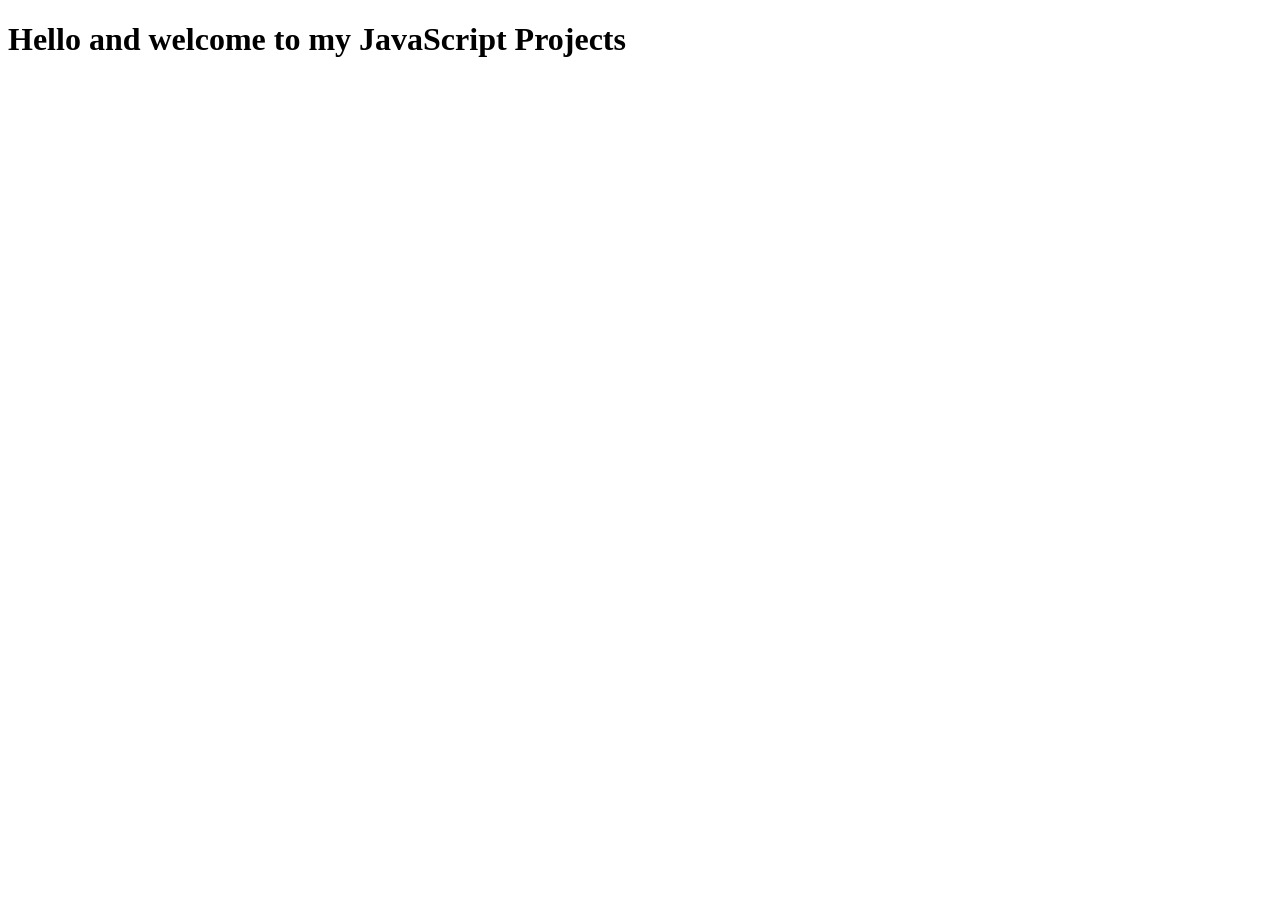
<file: index.html>
<!DOCTYPE html>
<html lang="en">
<head>
    <meta charset="UTF-8">
    <meta name="viewport" content="width=device-width, initial-scale=1.0">
    <title>My JavaScript Projects</title>
</head>
<body>
    <h1>Hello and welcome to my JavaScript Projects</h1>
</body>
</html>
</file>
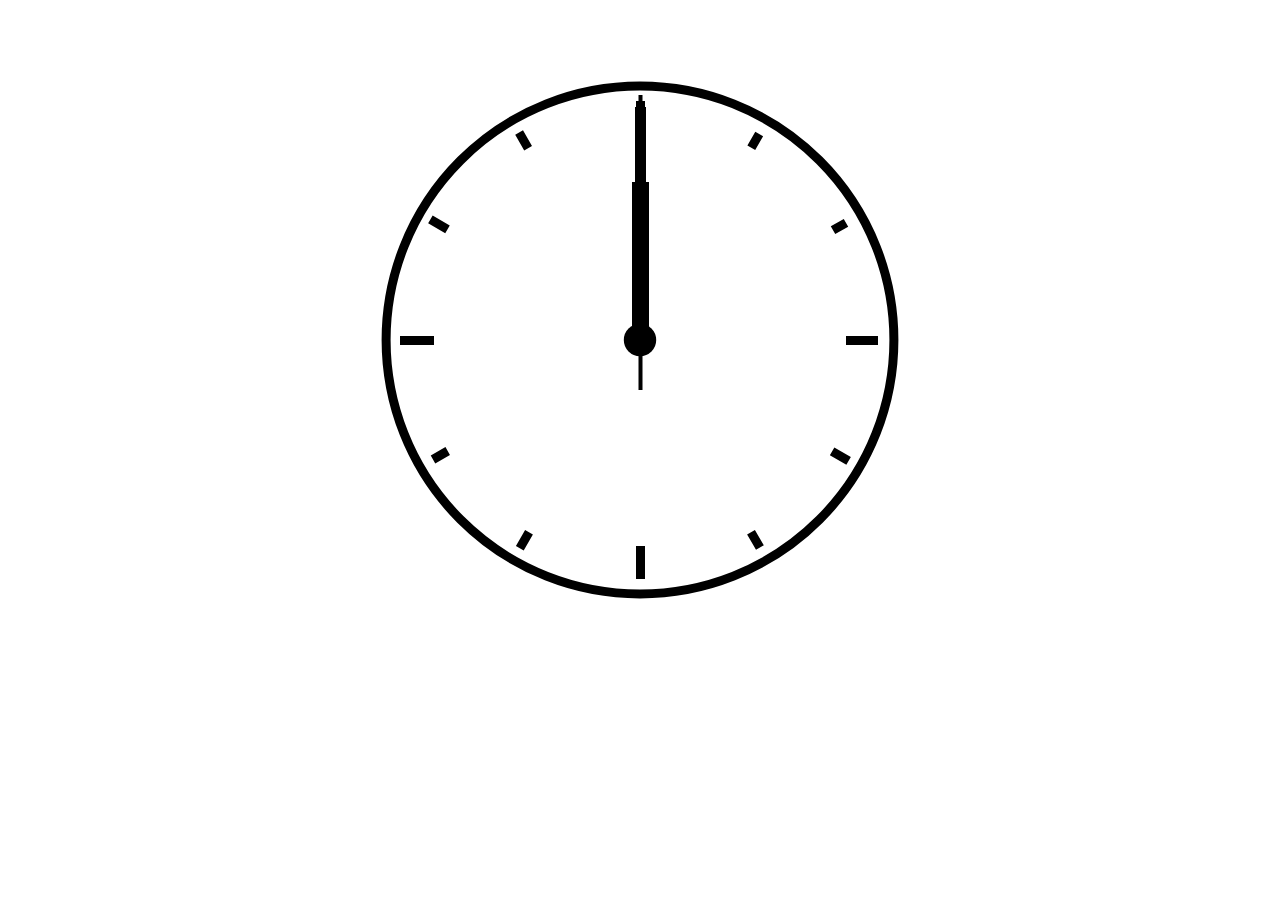
<file: analog-clock/index.html>
<!DOCTYPE html>
<html lang="en-US">

<head>
    <meta charset="UTF-8">
    <meta name="viewport" content="width=device-width, initial-scale=1">
    <title>A Digital Analog Clock</title>
    <link rel="stylesheet" href="style.css" type="text/css" media="all">
    <script src="script.js" defer></script>
</head>

<body>
<main class="main">
    <div class="clockbox">
        <svg id="clock" xmlns="http://www.w3.org/2000/svg" width="600" height="600" viewBox="0 0 600 600">
            <g id="face">
                <circle class="circle" cx="300" cy="300" r="253.9"/>
                <path class="hour-marks" d="M300.5 94V61M506 300.5h32M300.5 506v33M94 300.5H60M411.3 107.8l7.9-13.8M493 190.2l13-7.4M492.1 411.4l16.5 9.5M411 492.3l8.9 15.3M189 492.3l-9.2 15.9M107.7 411L93 419.5M107.5 189.3l-17.1-9.9M188.1 108.2l-9-15.6"/>
                <circle class="mid-circle" cx="300" cy="300" r="16.2"/>
            </g>
            <g id="hour">
                <path class="hour-arm" d="M300.5 298V142"/>
                <circle class="sizing-box" cx="300" cy="300" r="253.9"/>
            </g>
            <g id="minute">
                <path class="minute-arm" d="M300.5 298V67"/>
                <circle class="sizing-box" cx="300" cy="300" r="253.9"/>
            </g>
            <g id="second">
                <path class="second-arm" d="M300.5 350V55"/>
                <circle class="sizing-box" cx="300" cy="300" r="253.9"/>
            </g>
        </svg>
    </div><!-- .clockbox -->
</main>

</body>

</html>
</file>
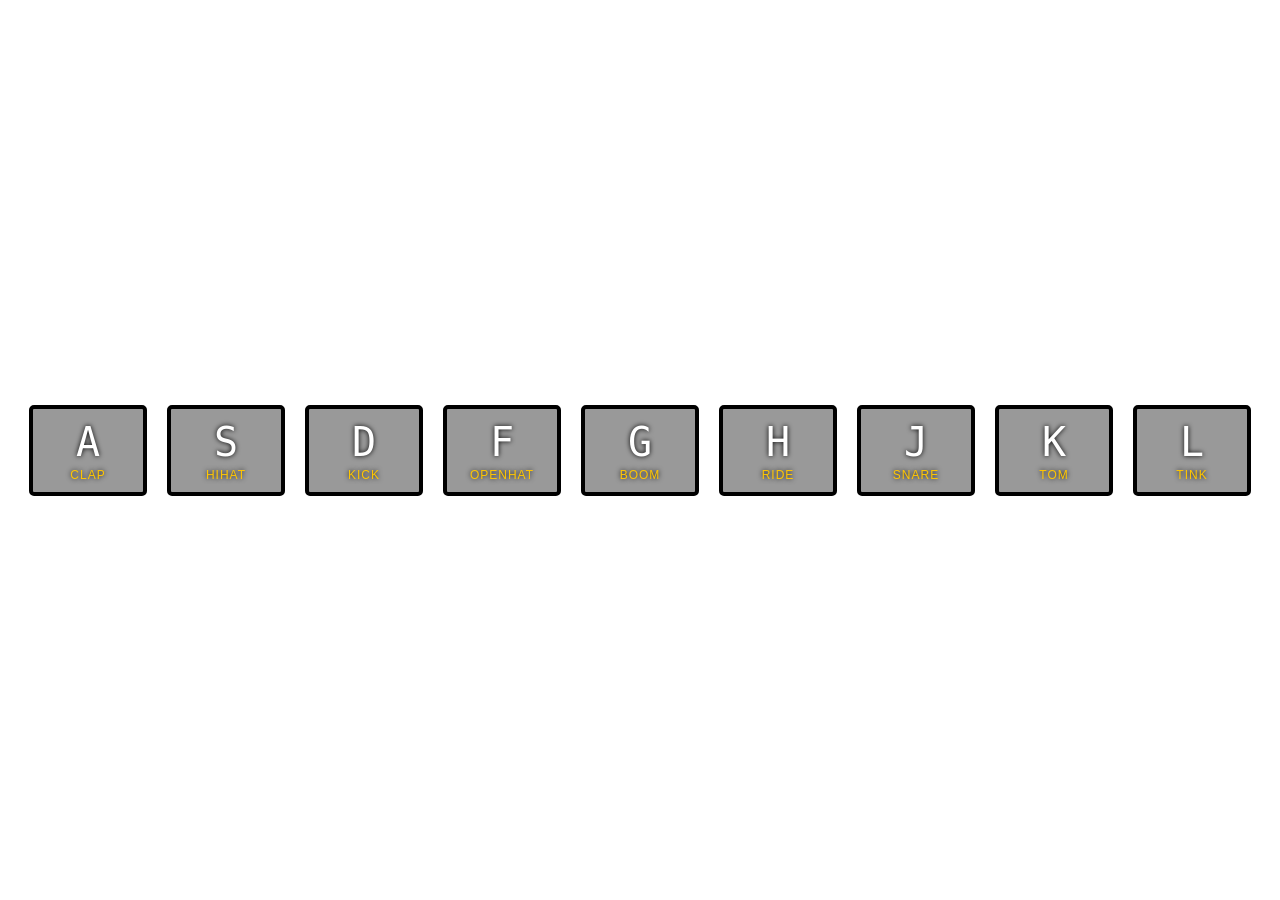
<file: drum-kit/index.html>
<!DOCTYPE html>
<html lang="en">
<head>
  <meta charset="UTF-8">
  <title>JS Drum Kit</title>
  <link rel="stylesheet" href="style.css">
</head>
<body>


  <div class="keys">
    <div data-key="65" class="key">
      <kbd>A</kbd>
      <span class="sound">clap</span>
    </div>
    <div data-key="83" class="key">
      <kbd>S</kbd>
      <span class="sound">hihat</span>
    </div>
    <div data-key="68" class="key">
      <kbd>D</kbd>
      <span class="sound">kick</span>
    </div>
    <div data-key="70" class="key">
      <kbd>F</kbd>
      <span class="sound">openhat</span>
    </div>
    <div data-key="71" class="key">
      <kbd>G</kbd>
      <span class="sound">boom</span>
    </div>
    <div data-key="72" class="key">
      <kbd>H</kbd>
      <span class="sound">ride</span>
    </div>
    <div data-key="74" class="key">
      <kbd>J</kbd>
      <span class="sound">snare</span>
    </div>
    <div data-key="75" class="key">
      <kbd>K</kbd>
      <span class="sound">tom</span>
    </div>
    <div data-key="76" class="key">
      <kbd>L</kbd>
      <span class="sound">tink</span>
    </div>
  </div>

  <audio data-key="65" src="sounds/clap.wav"></audio>
  <audio data-key="83" src="sounds/hihat.wav"></audio>
  <audio data-key="68" src="sounds/kick.wav"></audio>
  <audio data-key="70" src="sounds/openhat.wav"></audio>
  <audio data-key="71" src="sounds/boom.wav"></audio>
  <audio data-key="72" src="sounds/ride.wav"></audio>
  <audio data-key="74" src="sounds/snare.wav"></audio>
  <audio data-key="75" src="sounds/tom.wav"></audio>
  <audio data-key="76" src="sounds/tink.wav"></audio>

<script type="text/javascript" src="script.js"></script>

</body>
</html>
</file>
<file: analog-clock/style.css>
/* Layout */
.main {
    display: flex;
    padding: 2em;
    height: 90vh;
    justify-content: center;
    align-items: middle;
}

.clockbox,
#clock {
    width: 100%;
}

/* Clock styles */
.circle {
    fill: none;
    stroke: #000;
    stroke-width: 9;
    stroke-miterlimit: 10;
}

.mid-circle {
    fill: #000;
}
.hour-marks {
    fill: none;
    stroke: #000;
    stroke-width: 9;
    stroke-miterlimit: 10;
}

.hour-arm {
    fill: none;
    stroke: #000;
    stroke-width: 17;
    stroke-miterlimit: 10;
}

.minute-arm {
    fill: none;
    stroke: #000;
    stroke-width: 11;
    stroke-miterlimit: 10;
}

.second-arm {
    fill: none;
    stroke: #000;
    stroke-width: 4;
    stroke-miterlimit: 10;
}

/* Transparent box ensuring arms center properly. */
.sizing-box {
    fill: none;
}

/* Make all arms rotate around the same center point. */
/* Optional: Use transition for animation. */
#hour,
#minute,
#second {
    transform-origin: 300px 300px;
    transition: transform .5s ease-in-out;
}
</file>
<file: drum-kit/style.css>
html {
    font-size: 10px;
    background: url(https://i.imgur.com/b9r5sEL.jpg) bottom center;
    background-size: cover;
  }
  
  body,html {
    margin: 0;
    padding: 0;
    font-family: sans-serif;
  }
  
  .keys {
    display: flex;
    flex: 1;
    min-height: 100vh;
    align-items: center;
    justify-content: center;
  }
  
  .key {
    border: .4rem solid black;
    border-radius: .5rem;
    margin: 1rem;
    font-size: 1.5rem;
    padding: 1rem .5rem;
    transition: all .07s ease;
    width: 10rem;
    text-align: center;
    color: white;
    background: rgba(0,0,0,0.4);
    text-shadow: 0 0 .5rem black;
  }
  
  .playing {
    transform: scale(1.2);
    border-color: #ffc600;
    box-shadow: 0 0 1rem #ffc600;
  }
  
  kbd {
    display: block;
    font-size: 4rem;
  }
  
  .sound {
    font-size: 1.2rem;
    text-transform: uppercase;
    letter-spacing: .1rem;
    color: #ffc600;
  }
</file>
